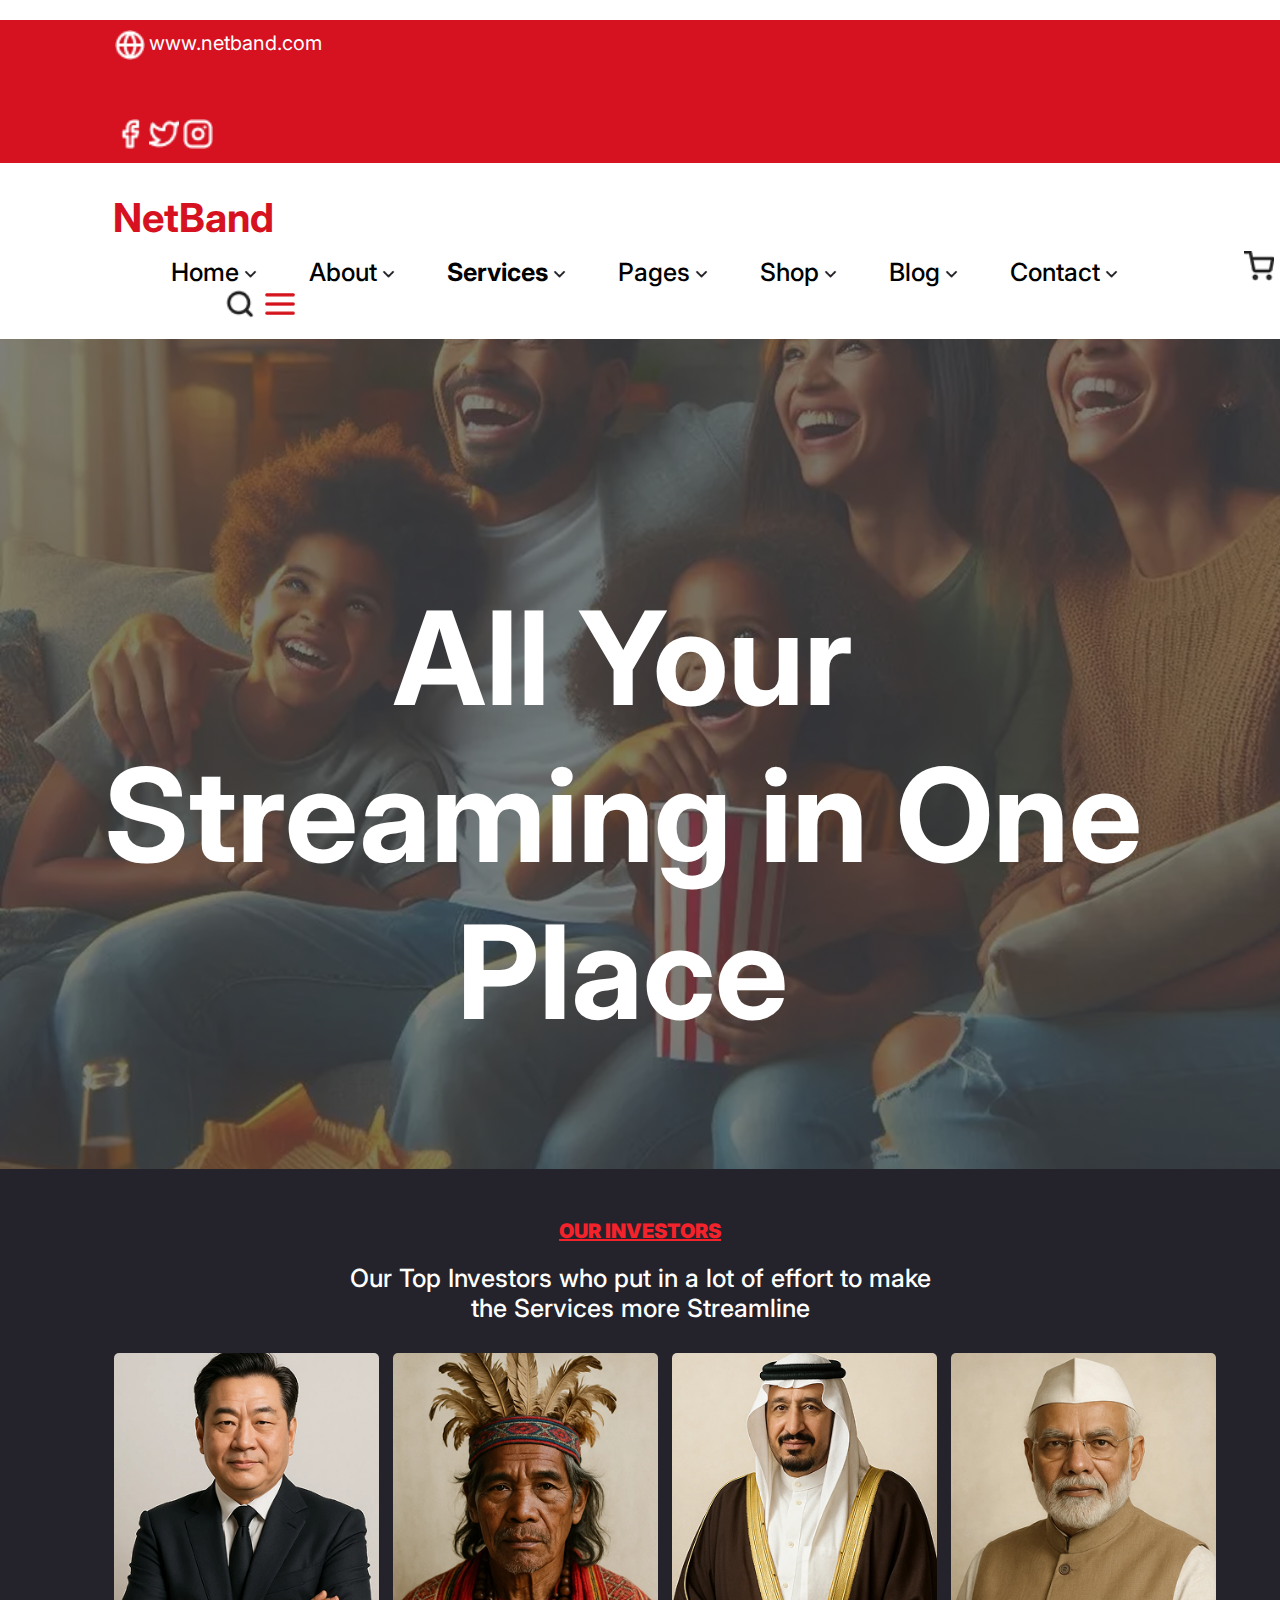
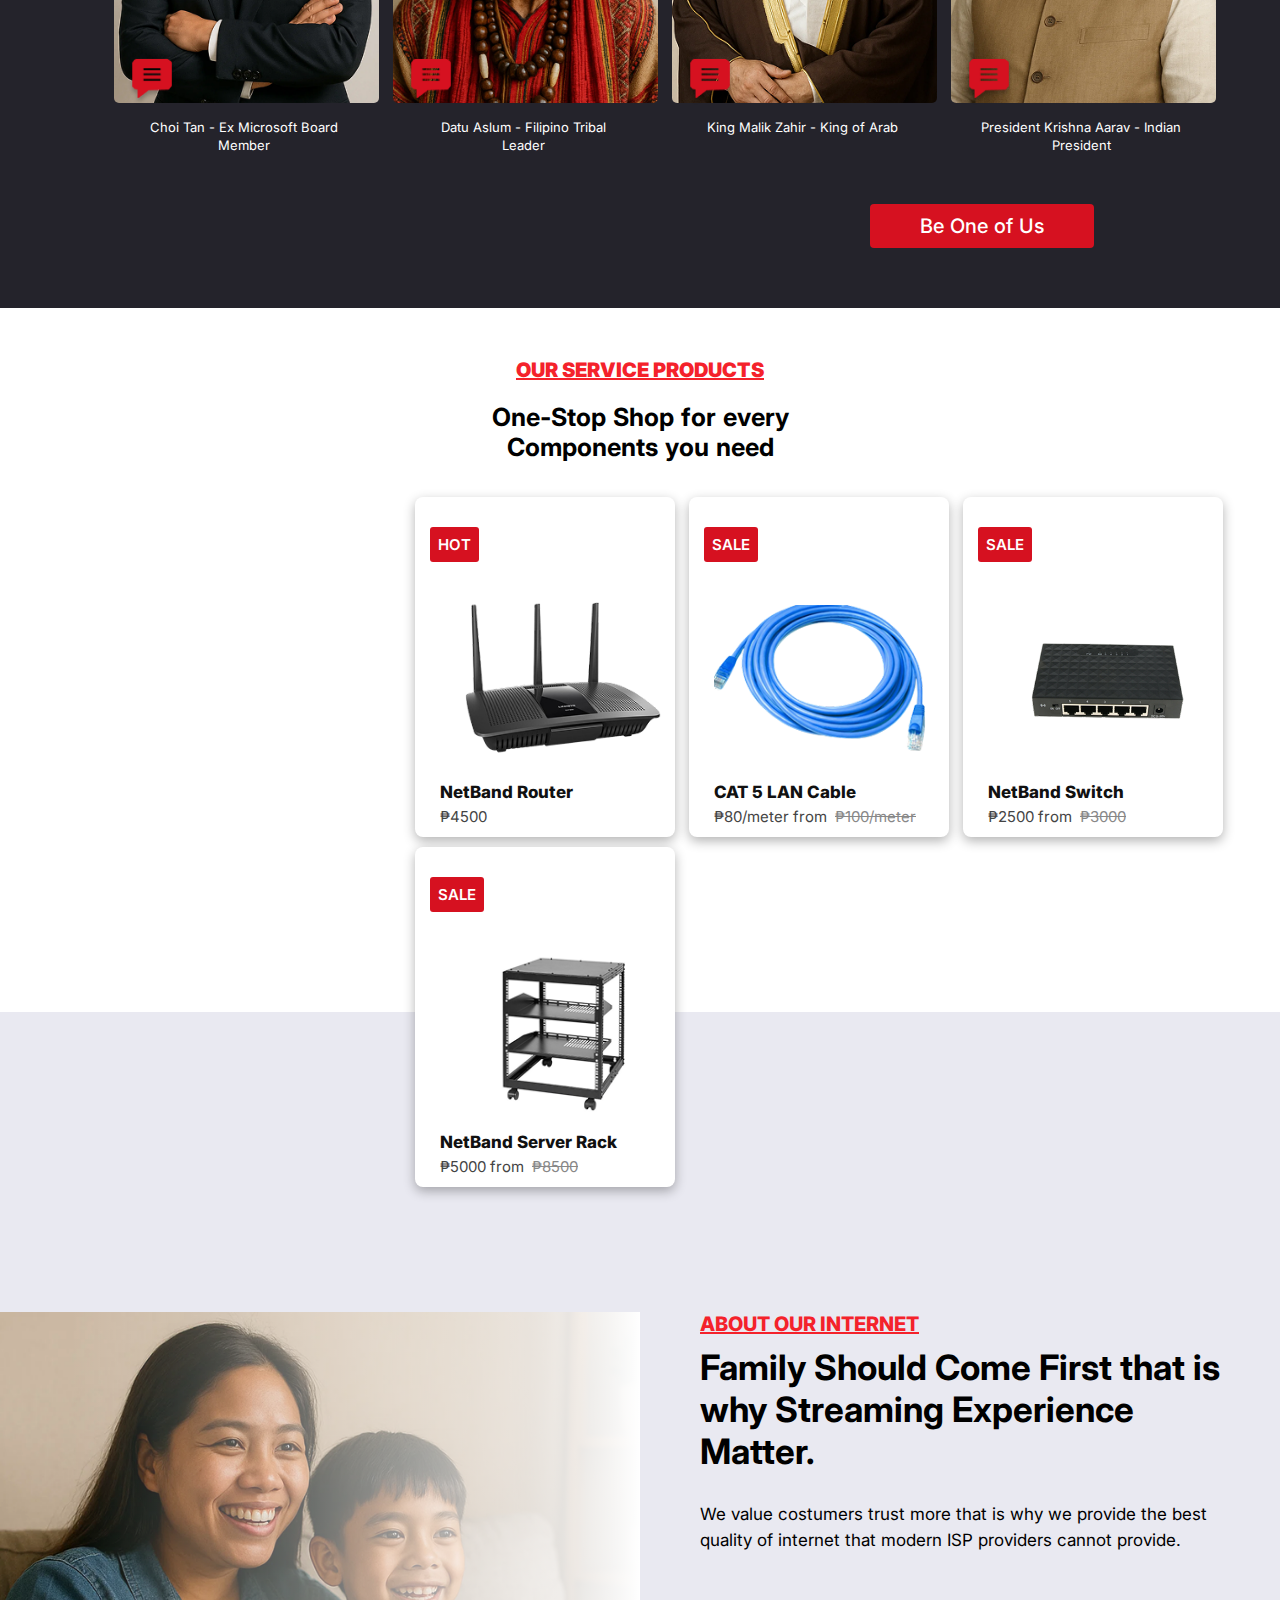
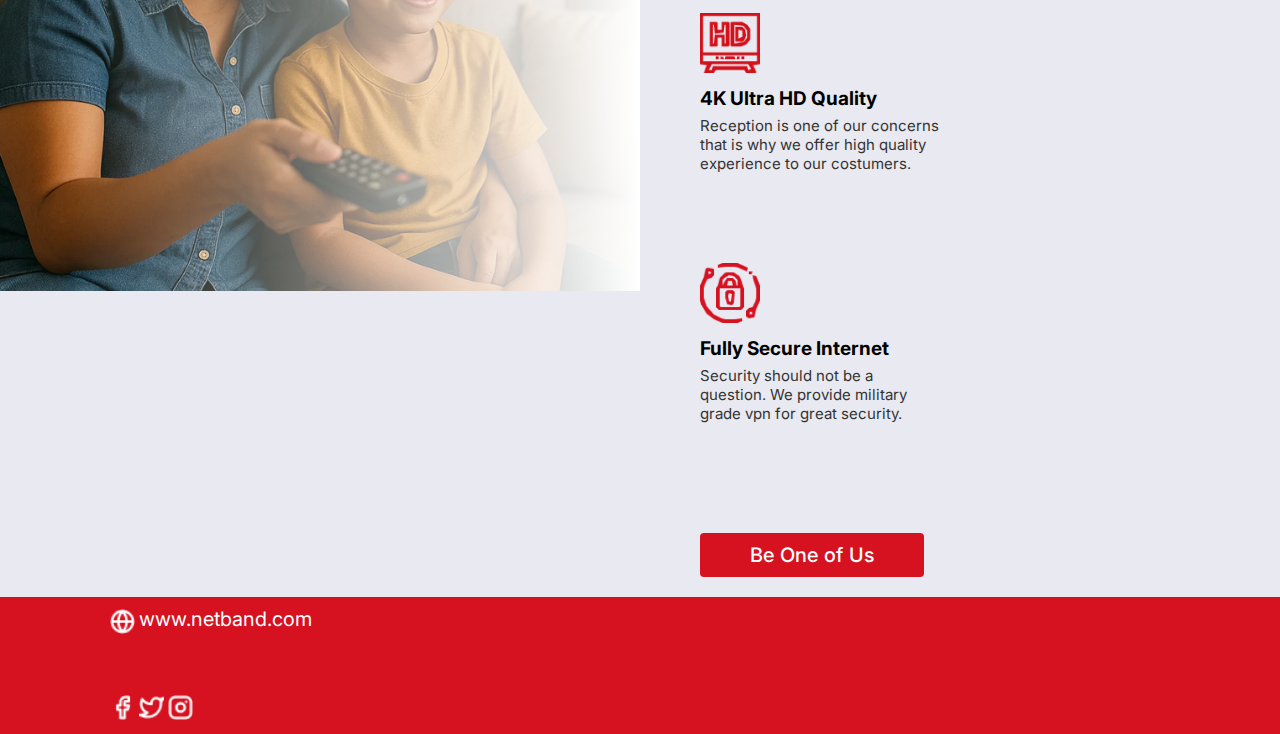
<file: service.html>
<!DOCTYPE html>
<html lang="en">
  <head>
    <meta charset="UTF-8" />
    <meta name="viewport" content="width=device-width, initial-scale=1.0" />
    <title>Document</title>
    <link rel="stylesheet" href="service.css" />
    <link rel="preconnect" href="https://fonts.googleapis.com" />
    <link rel="preconnect" href="https://fonts.gstatic.com" crossorigin />
    <link
      href="https://fonts.googleapis.com/css2?family=Inter:ital,opsz,wght@0,14..32,100..900;1,14..32,100..900&display=swap"
      rel="stylesheet"
    />
  </head>
  <body>
    <div class="first-header">
      <ul>
        <li><img src="./img/Globe.png" alt="" /></li>
        <li><h1>www.netband.com</h1></li>
        <li><h2>Follow us on:</h2></li>
        <li><img src="./img/Facebook.png" alt="" /></li>
        <li><img src="./img/Twitter.png" alt="" /></li>
        <li><img src="./img/Instagram.png" alt="" /></li>
      </ul>
    </div>

    <div class="second-header">
      <div class="nav-left">
        <h1>NetBand</h1>
      </div>
      <div class="nav-right">
        <ul>
          <li>
            <a href="index.html">Home</a
            ><img src="./img/arrowdown.png" alt="" />
          </li>
          <li><a href="#">About</a><img src="./img/arrowdown.png" alt="" /></li>
          <li>
            <a href="#"><b>Services</b></a
            ><img src="./img/arrowdown.png" alt="" />
          </li>
          <li><a href="#">Pages</a><img src="./img/arrowdown.png" alt="" /></li>
          <li><a href="#">Shop</a><img src="./img/arrowdown.png" alt="" /></li>
          <li><a href="#">Blog</a><img src="./img/arrowdown.png" alt="" /></li>
          <li>
            <a href="#">Contact</a><img src="./img/arrowdown.png" alt="" />
          </li>
              <li class="cart">
                <img class="icon" src="./img/Shopping cart.png" alt="Cart" />
              </li>
              <li class="search">
                <img class="icon" src="./img/Search.png" alt="Search" />
              </li>
              <li class="menu">
                <img class="icon" src="./img/Menu.png" alt="Menu" />
          </li>
        </ul>
      </div>
    </div>
    <div class="banir">
      <h1>
        All Your <br />
        Streaming in One <br />
        Place
      </h1>
    </div>

    <div class="sicand-banir">
      <h1>OUR INVESTORS</h1>
      <h2>
        Our Top Investors who put in a lot of effort to make <br />
        the Services more Streamline
      </h2>

      <div class="investors">
        <ul>
          <li>
            <div class="img-wrapper">
              <img src="./img/Intsik.png" alt="" />
              <div class="badge"><img src="./img/message.png" alt="" /></div>
            </div>
            <p>
              Choi Tan - Ex Microsoft Board <br />
              Member
            </p>
          </li>
          <li>
            <div class="img-wrapper">
              <img src="./img/pinoy.png" alt="" />
              <div class="badge"><img src="./img/message.png" alt="" /></div>
            </div>
            <p>Datu Aslum - Filipino Tribal <br />Leader</p>
          </li>
          <li>
            <div class="img-wrapper">
              <img src="./img/arabo.png" alt="" />
              <div class="badge"><img src="./img/message.png" alt="" /></div>
            </div>
            <p>King Malik Zahir - King of Arab</p>
          </li>
          <li>
            <div class="img-wrapper">
              <img src="./img/Indiano.png" alt="" />
              <div class="badge">
                <img src="./img/message.png" alt="" />
              </div>
            </div>
            <p>
              President Krishna Aarav - Indian <br />
              President
            </p>
          </li>
        </ul>
      </div>

      <h4>Be One of Us</h4>
    </div>

    <div class="service-products">
      <h1>OUR SERVICE PRODUCTS</h1>
      <h2>
        One-Stop Shop for every <br />
        Components you need
      </h2>
      <div class="produts">
        <ul>
          <li>
            <h3>HOT</h3>
            <img src="./img/router.png" alt="" />
            <h4>NetBand Router</h4>
            <p>₱4500</p>
          </li>
          <li>
            <h3>SALE</h3>
            <img src="./img/lan.png" alt="" />
            <h4>CAT 5 LAN Cable</h4>
            <p>₱80/meter from <span>₱100/meter</span></p>
          </li>
          <li>
            <h3>SALE</h3>
            <img src="./img/switch.png" alt="" />
            <h4>NetBand Switch</h4>
            <p>₱2500 from <span>₱3000</span></p>
          </li>
          <li>
            <h3>SALE</h3>
            <img src="./img/rack.png" alt="" />
            <h4>NetBand Server Rack</h4>
            <p>₱5000 from <span>₱8500</span></p>
          </li>
        </ul>
      </div>
    </div>

    <div class="footer-header">
      <ul>
        <li class="footer-header-left">
          <div class="image-wrapper">
            <img src="./img/mader.png" alt="" />
            <div class="image-gradient"></div>
          </div>
        </li>

        <li class="footer-header-right">
          <h1>ABOUT OUR INTERNET</h1>
          <h2>
            Family Should Come First that is <br />
            why Streaming Experience Matter.
          </h2>
          <h3>
            We value costumers trust more that is why we provide the best <br />
            quality of internet that modern ISP providers cannot provide.
          </h3>
          <ul>
            <li>
              <img src="./img/HD.png" alt="" />
              <h4>4K Ultra HD Quality</h4>
              <p>
                Reception is one of our concerns <br />
                that is why we offer high quality <br />
                experience to our costumers.
              </p>
            </li>
            <li>
              <img src="./img/Lock.png" alt="" />
              <h4>Fully Secure Internet</h4>
              <p>
                Security should not be a <br />
                question. We provide military <br />
                grade vpn for great security.
              </p>
            </li>
          </ul>
          <h5>Be One of Us</h5>
        </li>
      </ul>
    </div>

    <div class="footer">
      <ul>
        <li><img src="./img/Globe.png" alt="" /></li>
        <li><h1>www.netband.com</h1></li>
        <li><h2>Follow us on:</h2></li>
        <li><img src="./img/Facebook.png" alt="" /></li>
        <li><img src="./img/Twitter.png" alt="" /></li>
        <li><img src="./img/Instagram.png" alt="" /></li>
      </ul>
    </div>
  </body>
</html>
</file>
<file: service.css>
@import url("https://fonts.googleapis.com/css2?family=Inter:ital,opsz,wght@0,14..32,100..900;1,14..32,100..900&display=swap");

html {
  margin: 0;
  padding: 0;
  box-sizing: border-box;
}
body {
  margin: 0;
  padding: 0;
  font-family: "Inter", sans-serif;
}

.first-header {
  background-color: #d61120;
  color: #ffffff;
  width: 100%;
  margin-top: 20px;
  padding: 10px 20px;
  box-sizing: border-box;
}

.first-header ul {
  list-style: none;
  margin: 0;
  margin-left: 95px;
  padding: 0;
}

.first-header ul li {
  display: inline-block;
  vertical-align: middle;
  margin-right: 0;
}

.first-header ul li img {
  width: 30px;
}

.first-header ul li h1 {
  display: inline-block;
  font-weight: 400;
  font-size: 20px;
  margin: 0 0 9px 0;
}

.first-header ul li h2 {
  display: inline-block;
  font-size: 20px;
  margin: 0 0 7px 1200px;
  font-weight: 500;
}

.second-header {
  background-color: #ffffff;
  width: 100%;
  padding: 20px 40px;
  box-sizing: border-box;
  font-size: 0;
}

.nav-left {
  display: inline-block;
  vertical-align: middle;
  margin-left: 73px;
  font-size: initial;
}

.nav-left > h1 {
  font-weight: 600;
  padding-top: 10px;
  font-size: 40px;
  margin: 0;
  color: #d61120;
  font-weight: 700;
}

.nav-right {
  display: inline-block;
  vertical-align: middle;
  font-size: initial;
  margin-left: 100px;
}

.nav-right > ul {
  list-style: none;
  margin: 0 0 0 0;
  padding: 0;
}

.nav-right > ul > li {
  display: inline-block;
  margin: 0 12px;
  padding-left: 10px;
  vertical-align: middle;
}

.nav-right > ul > li > a {
  text-decoration: none;
  color: #000000;
  font-weight: 500;
}

.nav-right > ul > li > img {
  width: 23px;
  vertical-align: middle;

}

.nav-right > ul > li {
  display: inline-block;
  vertical-align: middle;
}

.nav-right > ul > li:has(a) {
  font-size: 25px;
  padding-top: 15px;
  padding-left: 19px;
  margin: 0 12px;
  font-weight: 400;
}


.nav-right > ul > li:not(:has(a)) {
  margin-right: -38px;
  margin-left: 54.5px;
}

.nav-right > ul > li:not(:has(a)) > img {
  vertical-align: middle;
  margin-top: 2px;
  width: 30px;
  /* position: relative;
  left: 60; */
}


.banir {
  background: linear-gradient(rgba(69, 69, 67, 0.69), rgba(69, 69, 67, 0.69)),
    url("./img/ServiceBG.png");
  background-size: cover;
  background-repeat: no-repeat;
  color: #ffffff;
  width: 100%;
  height: 830px;
  margin: 0;
  padding: 0;
  box-sizing: border-box;
  position: relative;
  overflow: hidden;
}

.banir h1 {
  font-weight: 700;
  font-style: bold;
  font-size: 130px;
  text-align: center;
  margin: 240px 35px 0 0;
  padding: 0;
  justify-content: center;
}

.sicand-banir {
  margin: 0;
  padding: 0 0 40px 0;
  box-sizing: border-box;
  overflow: hidden;
  background-color: #24232b;
}
.sicand-banir h1 {
  font-size: 20px;
  font-weight: 900;
  text-align: center;
  text-decoration: underline;
  margin: 50px 0 0 0;
  color: #f4222b;
  padding: 0;
  justify-content: center;
}

.sicand-banir h2 {
  font-size: 25px;
  font-weight: 500;
  text-align: center;
  margin: 20px 0 30px 0;
  color: #ffffff;
  padding: 0;
  justify-content: center;
  word-spacing: 1px;
}

.investors ul {
  list-style: none;
  padding: 0;
  margin: 0 40px 0 0;
  text-align: center;
}

.investors ul li {
  display: inline-block;
  width: 220px;
  margin: 0 5px 0 50px;
  vertical-align: top;
}

.investors ul li p {
  font-size: 13px;
  width: 220px;
  color: #ffffff;
  line-height: 1.4;
  font-weight: 1px;
  margin: 0 0 0 20px;
  text-align: center;
}

.img-wrapper {
  width: 265px;
  height: 350px;
  margin: 0 auto 15px;
}

.img-wrapper > img:first-child {
  width: 100%;
  height: 100%;
  object-fit: cover;
  border-radius: 5px;
}

.badge img {
  width: 50px;
  height: 50px;
  position: relative;
  bottom: 50px;
  right: 95px;
}

.sicand-banir h4 {
  display: inline-block;
  font-size: 20px;
  font-weight: 500;
  text-align: center;
  margin: 50px auto 20px 870px;
  background-color: #d61120;
  color: #ffffff;
  padding: 10px 50px;
  word-spacing: 1px;
  border-radius: 4px;
}

.service-products h1 {
  font-size: 20px;
  font-weight: 900;
  text-align: center;
  text-decoration: underline;
  margin: 50px 0 0 0;
  color: #f4222b;
  padding: 0;
  justify-content: center;
}

.service-products h2 {
  font-size: 25px;
  font-weight: 700;
  text-align: center;
  margin: 20px 0 30px 0;
  color: #000000;
  padding: 0;
  justify-content: center;
  word-spacing: 1px;
}

.produts {
  margin-left: 190px;
}

.produts ul li {
  display: inline-block;
  width: 260px;
  margin: 5px;
  padding: 25px;
  vertical-align: top;
  background-color: #ffffff;
  box-shadow: 0px 4px 12px rgba(0, 0, 0, 0.3);
  text-align: left;
  border-radius: 8px;
  box-sizing: border-box;
  position: relative;
  height: 340px;
  left: 180px;
}

.produts ul li h3 {
  background-color: #d61120;
  color: #ffffff;
  font-size: 15px;
  font-weight: 600;
  padding: 8px 8px;
  display: inline-block;
  border-radius: 3px;
  position: absolute;
  top: 15px;
  left: 15px;
}

.produts ul li img {
  width: 240px;
  height: 160px;
  display: block;
  margin: 80px auto 20px auto;
  object-fit: contain;
}

.produts ul li h4 {
  font-size: 17px;
  font-weight: 800;
  color: #111;
  margin: 0 0 5px 0;
}

.produts ul li p {
  font-size: 15px;
  color: #444;
  margin: 0;
}

.produts ul li p span {
  text-decoration: line-through;
  color: #888;
  font-size: 15px;
  margin-left: 4px;
}

.footer-header {
  position: relative;
  background-color: #e9e9f1;
  margin-top: 120px;
  width: 100%;
  box-sizing: border-box;
}

.footer-header::before {
  content: "";
  position: absolute;
  top: -300px;
  left: 0;
  width: 100%;
  height: 300px;
  background-color: #e9e9f1;
  z-index: -1;
}

.footer-header > ul {
  list-style: none;
  padding: 0;
  margin: 0;
  display: table;
  width: 100%;
}

.footer-header-left,
.footer-header-right {
  display: table-cell;
  vertical-align: top;
}

.footer-header-left {
  width: 50%;
  position: relative;
}

.footer-header-left .image-wrapper {
  position: relative;
  width: 100%;
  height: 100%;
  max-height: 870px;
  overflow: hidden;
}

.footer-header-left .image-wrapper img {
  width: 100%;
  height: auto;
  display: block;
  object-fit: cover;
  max-height: 830px;
}

.footer-header-left .image-gradient {
  position: absolute;
  top: 0;
  right: 0;
  width: 89%;
  height: 100%;
  background: linear-gradient(to left, rgba(255, 255, 255, 1), transparent);
  pointer-events: none;
}

.footer-header-right {
  width: 50%;
  padding-left: 60px;
  padding-right: 40px;
  margin-top: 80px;
  box-sizing: border-box;
}

.footer-header-right h1 {
  font-size: 20px;
  text-decoration: underline;
  color: #f4222b;
  font-weight: 800;
  margin: 0 0 10px;
}

.footer-header-right h2 {
  font-size: 35px;
  font-weight: 700;
  margin: 0 0 10px;
}

.footer-header-right h3 {
  font-size: 17px;
  font-weight: 400;
  line-height: 1.5;
  margin: 30px 0 20px;
}

.footer-header-right ul {
  list-style: none;
  padding: 0;
  margin: 30px 0 0;
}

.footer-header-right ul li {
  display: inline-block;
  vertical-align: top;
  margin-top: 30px;
  width: 220px;
  margin-right: 50px;
  text-align: left;
}

.footer-header-right ul li img {
  width: 60px;
  height: auto;
  margin-bottom: 10px;
}

.footer-header-right ul li h4 {
  font-size: 19px;
  font-weight: 700;
  color: #000000;
  margin: 0 0 6px;
}

.footer-header-right ul li p {
  font-size: 15px;
  color: #333;
  width: 250px;
  margin: 0 0 60px;
}

.footer-header h5 {
  display: inline-block;
  font-size: 20px;
  font-weight: 500;
  text-align: center;
  margin: 50px auto 20px 0;
  background-color: #d61120;
  color: #ffffff;
  padding: 10px 50px;
  word-spacing: 1px;
  border-radius: 4px;
}

.footer {
  background-color: #d61120;
  color: #ffffff;
  width: 100%;
  margin-top: 0;
  padding: 10px 20px;
  box-sizing: border-box;
}

.footer ul {
  list-style: none;
  margin: 0;
  margin-left: 90px;
  padding: 0;
}

.footer ul li {
  display: inline-block;
  vertical-align: middle;
  margin-right: 0;
}

.footer ul li img {
  width: 25px;
}

.footer ul li h1 {
  display: inline-block;
  font-weight: 400;
  font-size: 20px;
  margin: 0 0 9px 0;
}

.footer ul li h2 {
  display: inline-block;
  font-size: 20px;
  margin: 0 0 7px 1200px;
  font-weight: 500;
}

.cart {
  position: relative;
  left: 40px;
}

.search {
  position: relative;
  left: 20px;
}
</file>
